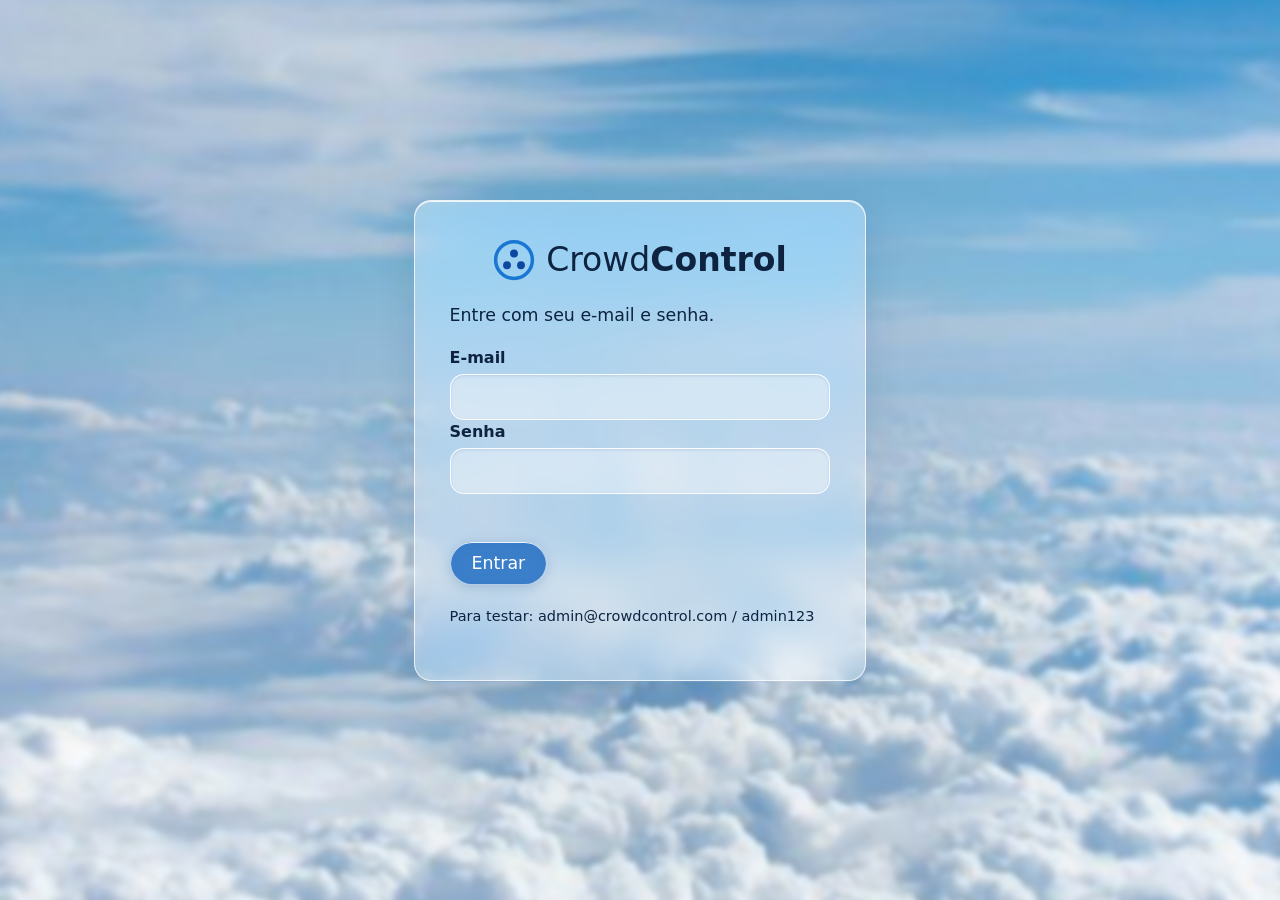
<file: src/main/resources/static/index.html>
<!doctype html>
<html lang="pt-BR"><head><meta charset="utf-8"><meta http-equiv="refresh" content="0; url=login.html"><title>CrowdControl</title></head>
<body><a href="login.html">Ir para o login</a></body></html>
</file>
<file: src/main/resources/static/css/style.css>
/* Tudo em rem: o tamanho base cresce com a largura da tela, então não precisa de zoom */
:root{--navy:#0d2340;--az:#1565c0;--erro:#b71c1c;--vidro:rgba(255,255,255,.34);--vidro-forte:rgba(255,255,255,.62);--borda-vidro:rgba(255,255,255,.75)}
html{font-size:clamp(16px,.5vw + 11px,24px)}
*{box-sizing:border-box}
body{margin:0;font:1rem/1.5 system-ui,"Segoe UI",Arial,sans-serif;color:var(--navy);background:#bcd7f2}
body::before{content:"";position:fixed;inset:-10px;z-index:-1;background:url(../img/ceu.jpg) center/cover no-repeat;filter:blur(2px)}

.painel,.card,.alerta{background:var(--vidro-forte);-webkit-backdrop-filter:blur(18px) saturate(160%);backdrop-filter:blur(18px) saturate(160%);border:1px solid var(--borda-vidro);border-radius:1rem;box-shadow:inset 0 1px 0 rgba(255,255,255,.85),0 .5rem 2rem rgba(13,60,120,.15)}
.painel{padding:1.1rem;margin-bottom:1.1rem}
.login{display:grid;place-items:center;min-height:100vh}
.login .painel{background:var(--vidro);width:min(26rem,92vw);padding:2rem}

.marca{display:flex;align-items:center;gap:.65rem;font-size:1.3rem}
.marca img{width:2.4rem;height:2.4rem}
.marca b{font-weight:700}
.login .marca{justify-content:center;font-size:1.9rem;margin-bottom:.5rem}

.app{display:flex;min-height:100vh}
#menu{width:clamp(13rem,15vw,22rem);flex:none;padding:1.4rem .8rem;color:#fff;background:rgba(13,35,64,.55);-webkit-backdrop-filter:blur(18px) saturate(160%);backdrop-filter:blur(18px) saturate(160%);border-right:1px solid rgba(255,255,255,.35)}
#menu .marca{margin:0 0 1.5rem .5rem}
#menu a{display:block;color:#eaf3ff;text-decoration:none;padding:.6rem 1rem;border-radius:999px;margin-bottom:.3rem;border:1px solid transparent}
#menu a:hover{background:rgba(255,255,255,.15)}
#menu a.ativo{background:rgba(255,255,255,.28);border-color:rgba(255,255,255,.6);color:#fff;box-shadow:inset 0 1px 0 rgba(255,255,255,.5)}
main{flex:1;padding:1.6rem;max-width:95rem;min-width:0}
.topo{display:flex;justify-content:space-between;align-items:center;margin-bottom:1.2rem}
.topo h2{margin:0;font-size:1.6rem}
.tabela{overflow-x:auto}
.cards{display:grid;grid-template-columns:repeat(auto-fit,minmax(11rem,1fr));gap:.8rem}
.card{padding:1.1rem}
.card strong{display:block;font-size:2.1rem;color:var(--az)}
.alerta{padding:.8rem 1.2rem;margin-bottom:1.1rem;background:rgba(255,244,200,.7)}
.alerta.ok{background:rgba(205,240,215,.7)}
.filtros{display:flex;flex-wrap:wrap;gap:.5rem;margin-bottom:.8rem}

button{font:inherit;color:var(--navy);padding:.45rem 1.2rem;border-radius:999px;cursor:pointer;background:rgba(255,255,255,.35);border:1px solid rgba(255,255,255,.85);-webkit-backdrop-filter:blur(10px);backdrop-filter:blur(10px);box-shadow:inset 0 1px 0 rgba(255,255,255,.9),0 .15rem .7rem rgba(13,60,120,.18);transition:background .15s}
button:hover{background:rgba(255,255,255,.6)}
button.p,button.ativo{background:rgba(21,101,192,.8);color:#fff;border-color:rgba(255,255,255,.6)}
button.p:hover,button.ativo:hover{background:rgba(13,71,161,.9)}
button.perigo{color:var(--erro)}

table{width:100%;border-collapse:collapse}
th,td{padding:.6rem .7rem;border-bottom:1px solid rgba(13,60,120,.13);text-align:left;white-space:nowrap}
th{background:rgba(255,255,255,.45)}
.badge{padding:.1rem .7rem;border-radius:999px;background:rgba(255,255,255,.75);border:1px solid rgba(21,101,192,.25);font-size:.88rem}

.grade{display:grid;grid-template-columns:repeat(auto-fit,minmax(14rem,1fr));gap:.8rem;margin-bottom:.8rem}
label{display:block;font-weight:600;font-size:.92rem}
input,select,textarea{width:100%;font:inherit;color:var(--navy);padding:.5rem .8rem;margin-top:.25rem;border-radius:.8rem;background:rgba(255,255,255,.4);border:1px solid rgba(255,255,255,.9);box-shadow:inset 0 1px 3px rgba(13,60,120,.14)}
input::placeholder{color:rgba(13,35,64,.55)}
option{color:#0d2340;background:#fff}
input:focus,select:focus,textarea:focus{background:rgba(255,255,255,.72);outline:2px solid rgba(21,101,192,.75);outline-offset:1px}
button:focus-visible{outline:2px solid var(--az);outline-offset:2px}
.invalido{border-color:var(--erro)}
.erro{display:block;min-height:1.2em;color:var(--erro);font-size:.85rem;font-weight:400}

@supports not ((backdrop-filter:blur(1px)) or (-webkit-backdrop-filter:blur(1px))){
  .painel,.card,.alerta,.login .painel{background:rgba(255,255,255,.9)}
  #menu{background:#0d2340}
}
/* telas estreitas (celular e tablet em pé): menu vai para o topo */
@media(max-width:48em){.app{flex-direction:column}#menu{width:100%;display:flex;flex-wrap:wrap;gap:.3rem;padding:.7rem}#menu .marca{width:100%;margin:0 0 .3rem}#menu a{margin:0}main{padding:1rem}}
</file>
